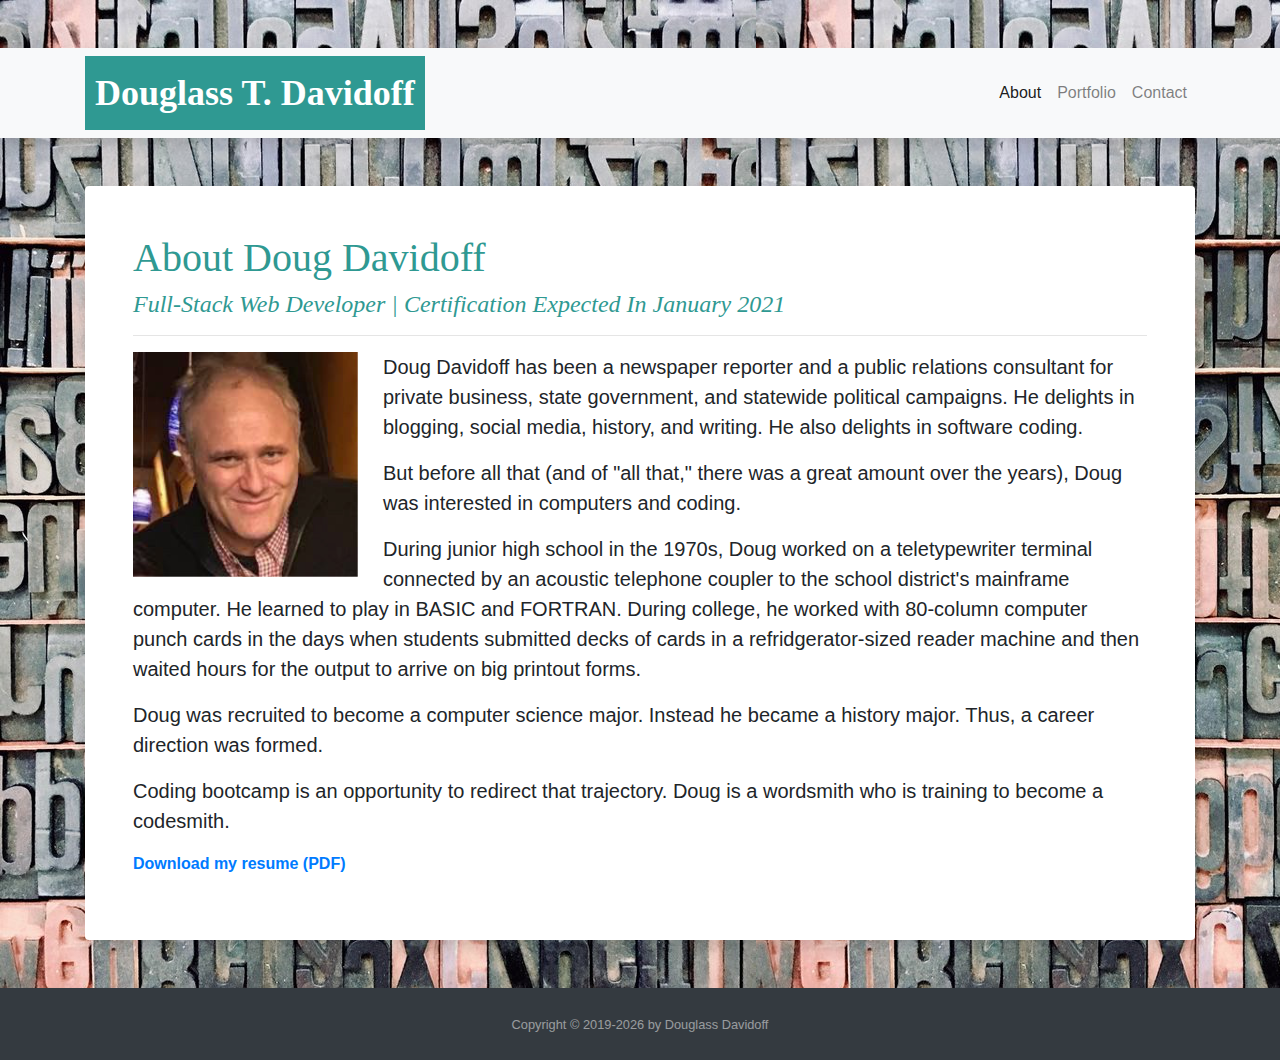
<file: index.html>
<!DOCTYPE html>
  <html lang="en-us">
    <head>
      <meta charset="en-us">
      <title>Meet Doug Davidoff</title>
      
      <!-- Add Bootstrap CDN Here -->
      <link rel="stylesheet" href="https://stackpath.bootstrapcdn.com/bootstrap/4.5.2/css/bootstrap.min.css" integrity="sha384-JcKb8q3iqJ61gNV9KGb8thSsNjpSL0n8PARn9HuZOnIxN0hoP+VmmDGMN5t9UJ0Z" crossorigin="anonymous">
          
      <!-- Add CSS stylesheet here -->
      <link rel="stylesheet" href="./assets/css/style.css">
    
      <meta name="viewport" content="width=device-width, initial-scale=1.0">
    </head>

    <body>
      <!-- The div below supports the sticky footer styling at the end of the body -->
      <div id="page-content">

      <!-- The body and navbar are based on an example from StartBootstrap. The example is found at https://startbootstrap.com/snippets/full-image-background/ -->    

      <!-- Set Up Navigation -->
      <nav class="navbar navbar-expand-lg navbar-light bg-light static-top mb-5 mt-5 shadow">
        <div class="container">
          <a id="reverse-type" class="navbar-brand .bg-info" href="index.html">Douglass T. Davidoff</a>
          <button class="navbar-toggler" type="button" data-toggle="collapse" data-target="#navbarResponsive" aria-controls="navbarResponsive" aria-expanded="false" aria-label="Toggle navigation">
            <span class="navbar-toggler-icon"></span>
          </button>
          <div class="collapse navbar-collapse" id="navbarResponsive">
            <ul class="navbar-nav ml-auto">
              <li class="nav-item active">
                <a class="nav-link" href="index.html">About<span class="sr-only">(current)></a>
              </li>
              <li class="nav-item">
                <a class="nav-link" href="portfolio.html">Portfolio</a>
              </li>
              <li class="nav-item">
                <a class="nav-link" href="contact.html">Contact</a>
              </li>
            </ul>
          </div>
        </div>  
      </nav>
  
      <!-- Page Content -->
      <main>
        <div id="dtd-container" class="container">
          <div class="card border-0 shadow my-5">
            <div class="card-body p-5">
              <h1 class="font-weight-light" id="headline">About Doug Davidoff</h1>
              <h4 id="sub-hed">Full-Stack Web Developer | Certification Expected In January 2021</h4>
              <hr>
              <section>     
                <img id="dtd-hedshot" src="assets/images/dtd.jpg" alt="DTD photo">
                <p class="lead">Doug Davidoff has been a newspaper reporter and a public relations consultant for private business, state government, and statewide political campaigns. He delights in blogging, social media, history, and writing. He also delights in software coding.</p>
                <p class="lead">But before all that (and of "all that," there was a great amount over the years), Doug was interested in computers and coding.</p>
                <p class="lead">During junior high school in the 1970s, Doug worked on a teletypewriter terminal connected by an acoustic telephone coupler to the school district's mainframe computer. He learned to play in BASIC and FORTRAN. During college, he worked with 80-column computer punch cards in the days when students submitted decks of cards in a refridgerator-sized reader machine and then waited hours for the output to arrive on big printout forms.</p>
                <p class="lead">Doug was recruited to become a computer science major. Instead he became a history major. Thus, a career direction was formed.</p>
                <p class="lead">Coding bootcamp is an opportunity to redirect that trajectory. <strong>Doug is a wordsmith who is training to become a codesmith</strong>.</p>
                <p><strong><a href="/assets/images/200929-DTD-Resume.pdf" target="_blank">Download my resume (PDF)</a></strong></p>
              </section>
            </div>
          </div>
        </div>
      </main>  

      <!-- Bootstrap sticky footer begins here. Uses code from StartBootstrap at https://startbootstrap.com/snippets/sticky-footer-flexbox/ -->
      <footer id="sticky-footer" class="py-4 bg-dark text-white-50">
      <!-- following updates copyright year automatically -->
        <div class="container text-center">
          <small>Copyright &copy 2019-<script>document.write(new Date().getFullYear())</script> by Douglass Davidoff</small>
        </div>
      </footer>
    </div>
      <script src="https://code.jquery.com/jquery-3.5.1.slim.min.js" integrity="sha384-DfXdz2htPH0lsSSs5nCTpuj/zy4C+OGpamoFVy38MVBnE+IbbVYUew+OrCXaRkfj" crossorigin="anonymous"></script>
      <script src="https://cdn.jsdelivr.net/npm/popper.js@1.16.1/dist/umd/popper.min.js" integrity="sha384-9/reFTGAW83EW2RDu2S0VKaIzap3H66lZH81PoYlFhbGU+6BZp6G7niu735Sk7lN" crossorigin="anonymous"></script>
      <script src="https://stackpath.bootstrapcdn.com/bootstrap/4.5.2/js/bootstrap.min.js" integrity="sha384-B4gt1jrGC7Jh4AgTPSdUtOBvfO8shuf57BaghqFfPlYxofvL8/KUEfYiJOMMV+rV" crossorigin="anonymous"></script>
  </body>
</html>
</file>
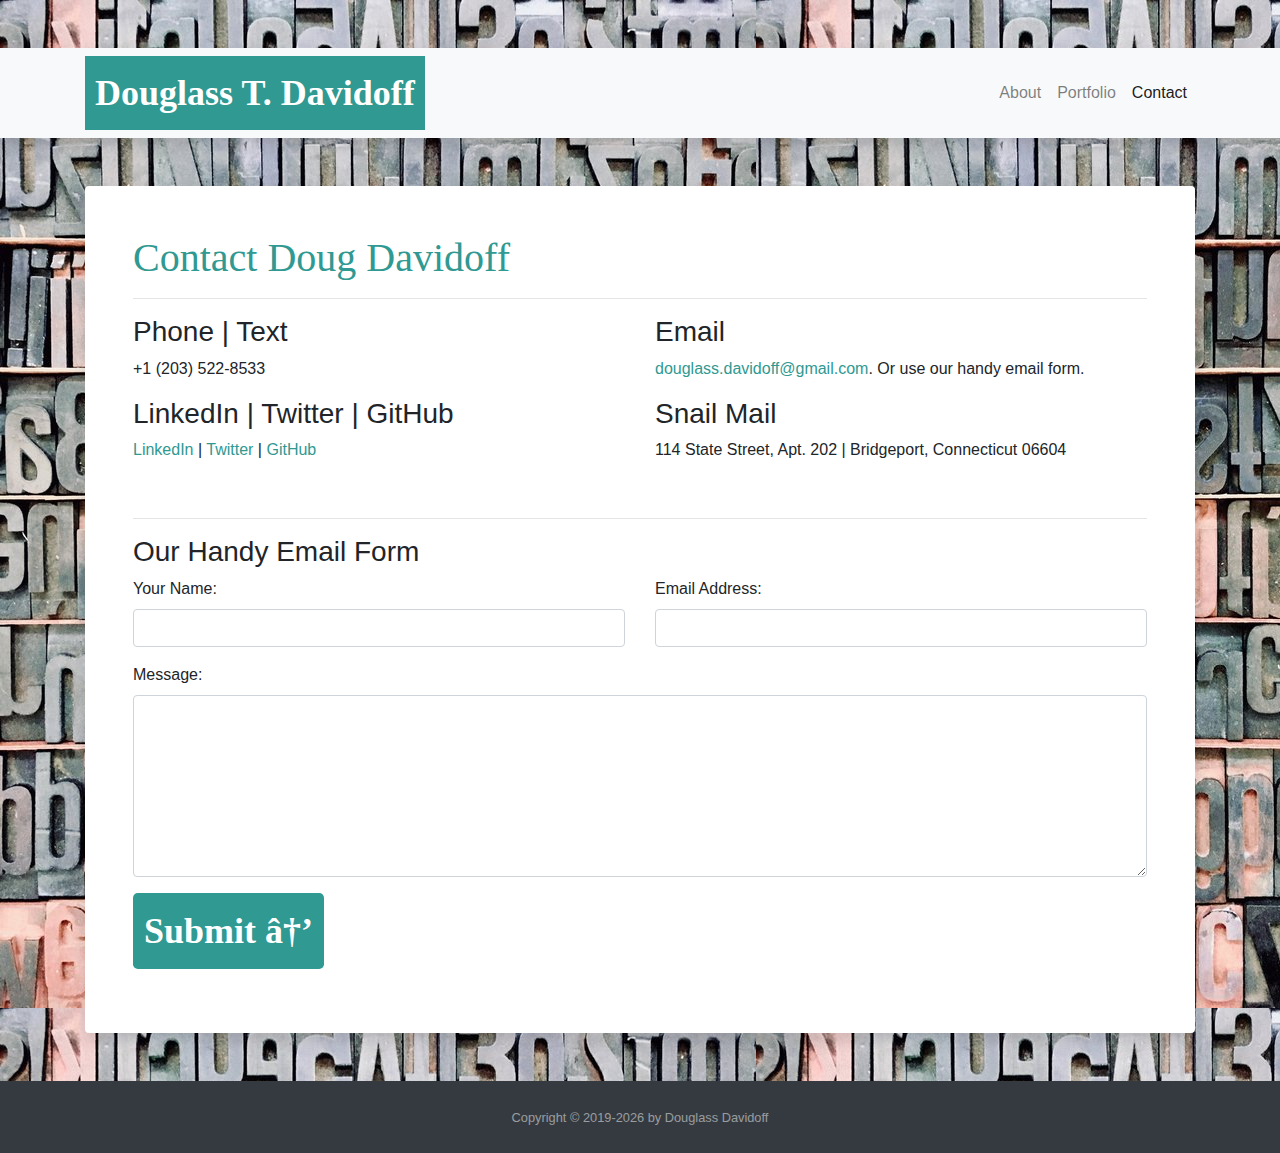
<file: contact.html>
<!DOCTYPE html>
  <html lang="en-us">
    <head>
      <meta charset="en-us">
      <title>Contact Doug Davidoff</title>
    
      <!-- Add Bootstrap CDN Here -->
      <link rel="stylesheet" href="https://stackpath.bootstrapcdn.com/bootstrap/4.5.2/css/bootstrap.min.css" integrity="sha384-JcKb8q3iqJ61gNV9KGb8thSsNjpSL0n8PARn9HuZOnIxN0hoP+VmmDGMN5t9UJ0Z" crossorigin="anonymous">
  
      <!-- Add CSS stylesheet here -->
      <link rel="stylesheet" href="./assets/css/style.css">
    
      <meta name="viewport" content="width=device-width, initial-scale=1.0">

    </head>

  <body>
  
    <!-- The div below supports the sticky footer styling at the end of the body -->
    <div id="page-content">
    <!-- The body and navbar are based on an example from StartBootstrap. The example is found at https://startbootstrap.com/snippets/full-image-background/ -->   

      <!-- Set Up Navigation -->
      <nav class="navbar navbar-expand-lg navbar-light bg-light static-top mb-5 mt-5 shadow">
        <div class="container">
          <a id="reverse-type" class="navbar-brand" href="index.html">Douglass T. Davidoff</a>
          <button class="navbar-toggler" type="button" data-toggle="collapse" data-target="#navbarResponsive" aria-controls="navbarResponsive" aria-expanded="false" aria-label="Toggle navigation">
          <span class="navbar-toggler-icon"></span>
          </button>
          <div class="collapse navbar-collapse" id="navbarResponsive">
            <ul class="navbar-nav ml-auto">
              <li class="nav-item">
                <a class="nav-link" href="index.html">About
                  <span class="sr-only">(current)</span>
                </a>
              </li>
              <li class="nav-item">
                <a class="nav-link" href="portfolio.html">Portfolio</a>
              </li>
              <li class="nav-item active">
                <a class="nav-link" href="contact.html">Contact</a>
              </li>
            </ul>
          </div>
        </div>
      </nav>
  

      <!-- Page Content -->
      <main>
        <div class="container">
          <div class="card border-0 shadow my-5">
            <div class="card-body p-5">
              <h1 id="headline" class="font-weight-light" color="blue">Contact Doug Davidoff</h1>
              <hr>

              <!-- Used Bootstrap email handling form from ReusableForms.com, http://reusableforms.com/d/e1/bootstrap-contact-form-send-email -->        
              <div class="row">
                <div class="col-md-6 col-md-offset-3" id="form_container">
                  <h3>Phone | Text</h3>
                  <p>+1 (203) 522-8533</p>
                  <h3>LinkedIn | Twitter | GitHub</h3>
                  <p><a class="link" href="https://www.linkedin.com/in/dougdavidoff">LinkedIn</a> | <a class="link" href="https://www.twitter.com/davidoffkilter">Twitter</a> | <a class="link" href="https://github.com/dougdavidoff">GitHub</a></p>
                </div>
                <div class-"col-md-6">
                  <h3 class="left-margin">Email</h3>
                  <p class="left-margin"><a class="link" href="mailto:douglass.davidoff@gmail.com">douglass.davidoff@gmail.com</a>. Or use our handy email form.</p>
                  <h3 class="left-margin">Snail Mail</h3>
                  <p class="left-margin">114 State Street, Apt. 202 | Bridgeport, Connecticut  06604</p>
                </div>
              </div>
              <br>
              <hr>      
              
              <h3>Our Handy Email Form</h3>
              <form role="form" method="post" id="reused_form">
      
                <div class="row">
                  <div class="col-sm-6 form-group">
                    <label for="name">Your Name:</label>
                    <input type="text" class="form-control" id="name" name="name" required>
                  </div>
                  <div class="col-sm-6 form-group">
                    <label for="email">Email Address:</label>
                    <input type="email" class="form-control" id="email" name="email" required>
                  </div>
                </div>

                <div class="row">
                  <div class="col-sm-12 form-group">
                    <label for="message">Message:</label>
                    <textarea class="form-control" type="textarea" name="message" id="message" maxlength="6000" rows="7"></textarea>
                  </div>
                </div>
              
                <div class="row">
                  <div class="col-sm-12 form-group">
                    <button type="submit" class="btn btn-lg btn-default pull-right" id="reverse-type">Submit →</button>
                  </div>
                </div>
              </form>

              <div id="success_message" style="width:100%; height:100%; display:none; ">
                <h3>Posted your message successfully!</h3>
              </div>
              <div id="error_message" style="width:100%; height:100%; display:none; ">
                <h3>Error</h3>
                <p>Sorry there was an error sending your form.</p>      
              </div>
            </div>
        </div>
      </main> 

      <!-- Bootstrap sticky footer begins here. Uses code from StartBootstrap at https://startbootstrap.com/snippets/sticky-footer-flexbox/ -->
      <footer id="sticky-footer" class="py-4 bg-dark text-white-50">
        <!-- following updates opyright year automatically -->
        <div class="container text-center">
          <small>Copyright &copy 2019-<script>document.write(new Date().getFullYear())</script> by Douglass Davidoff</small>
        </div>
      </footer>
    </div>
  </body>
    <script src="https://code.jquery.com/jquery-3.5.1.slim.min.js" integrity="sha384-DfXdz2htPH0lsSSs5nCTpuj/zy4C+OGpamoFVy38MVBnE+IbbVYUew+OrCXaRkfj" crossorigin="anonymous"></script>
    <script src="https://cdn.jsdelivr.net/npm/popper.js@1.16.1/dist/umd/popper.min.js" integrity="sha384-9/reFTGAW83EW2RDu2S0VKaIzap3H66lZH81PoYlFhbGU+6BZp6G7niu735Sk7lN" crossorigin="anonymous"></script>
    <script src="https://stackpath.bootstrapcdn.com/bootstrap/4.5.2/js/bootstrap.min.js" integrity="sha384-B4gt1jrGC7Jh4AgTPSdUtOBvfO8shuf57BaghqFfPlYxofvL8/KUEfYiJOMMV+rV" crossorigin="anonymous"></script>
</html>
</file>
<file: assets/css/style.css>
/* Set a background image by replacing the URL below */
body {
  background-image: url("../images/type.jpg");
}

html,
body {
  height: 100%;
}

#page-content {
  flex: 1 0 auto;
  }

#reverse-type {
  background-color: #2f9992;
  color: white;
  font-size: 36px;
  font-family: 'Times New Roman', Times, serif;
  padding: 10px;
  font-weight: bold;
}

#dtd-container {
  width: 100%;
} 

#dtd-hedshot {
  float: left;
  width: 250px;
  padding: 0px 25px 10px 0px;
}

@media (max-width: 768px) {
  #dtd-container {
    width: 80%;
  }
  #dtd-hedshot {
    width: 150px;

  }
}

@media (max-width: 400px) {
  #dtd-container {
    width: 100%;
  }
}

#headline {
  color: #2f9992;
  font-family: 'Times New Roman', Times, serif;
  font-weight: bold;
}

#sub-hed {
  color: #2f9992;
  font-family: 'Times New Roman', Times, serif;
  font-style: italic;
  font-weight: light;
}

#dtd-hedshot {
  float: left;
  width: 250px;
  padding: 0px 25px 10px 0px;
}

/* .my-card-stlye {
  width: 18rem;
  padding-right: 1200px;
  border: 0px;
} */

.link {
  color: #2f9992
}

.card-body {
  width: 100%;
}

.left-margin {
  margin-left: 15px;
}

#sticky-footer {
  flex-shrink: none;
}

#copyright {
  text-align: center;
  color: white;
}
</file>
